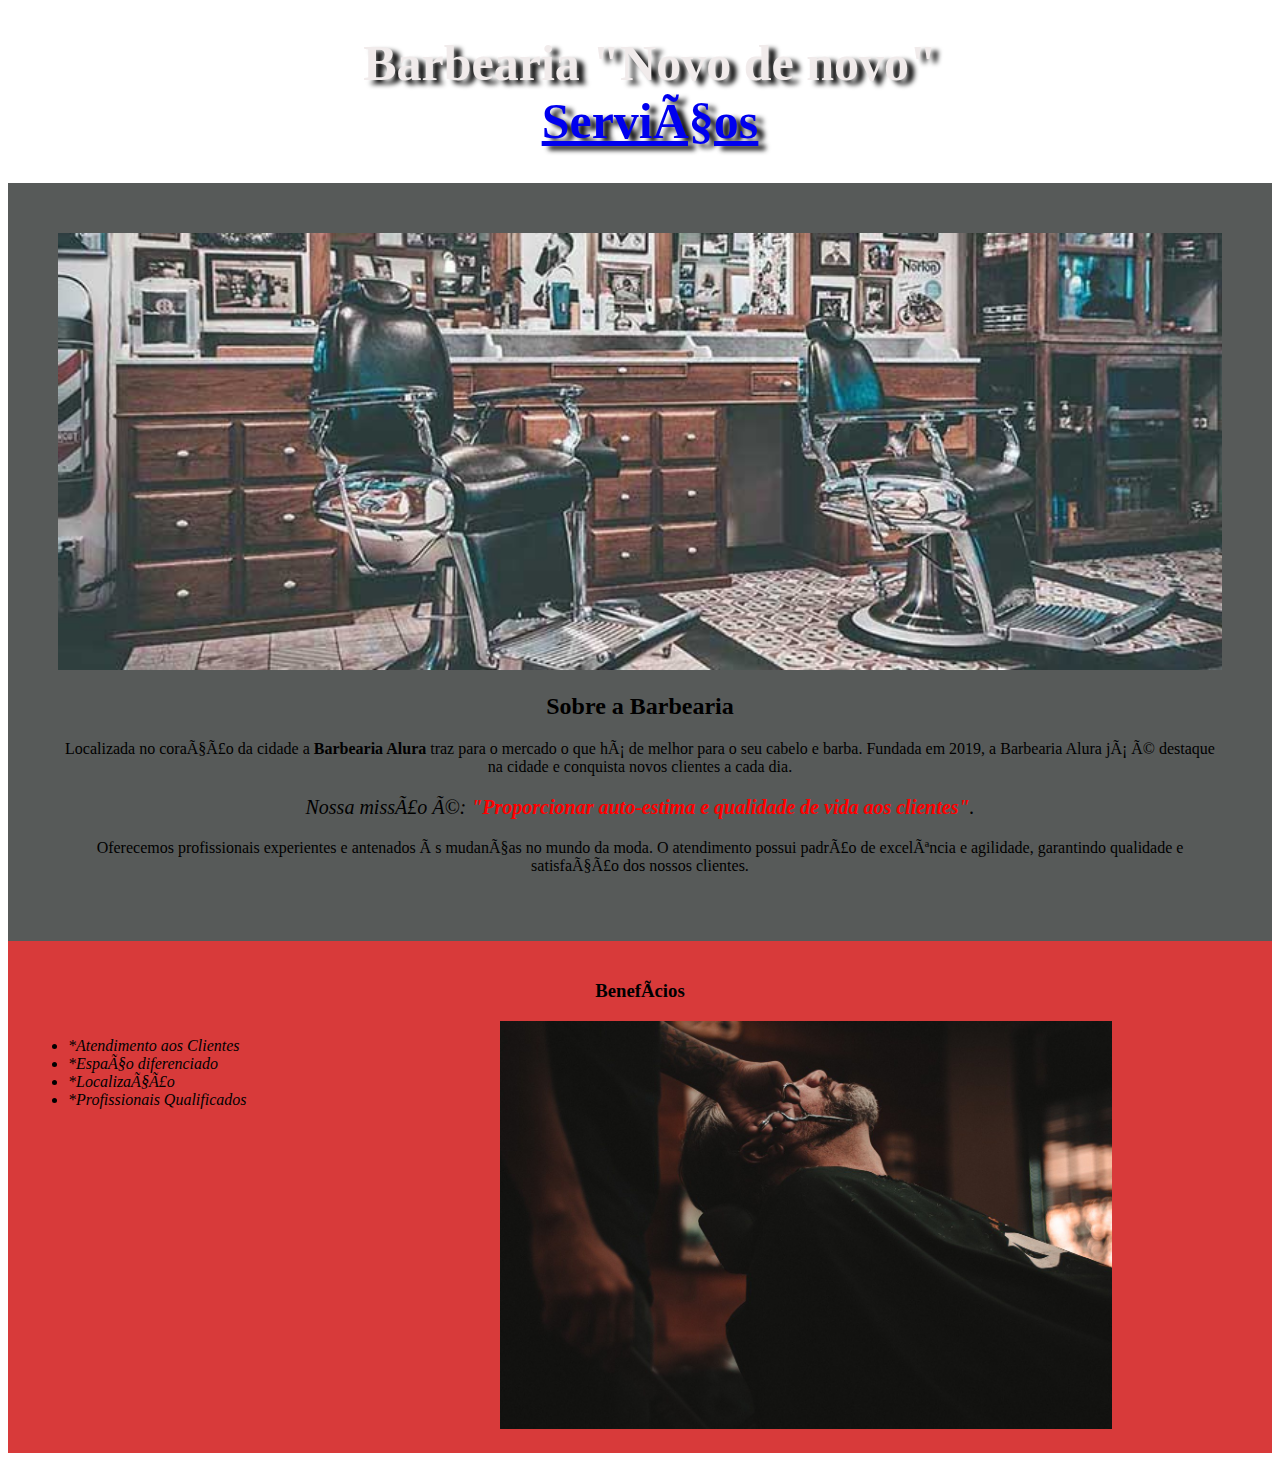
<file: index.html>
<!DOCTYPE html>
<html lang = "pt-br">

    <head>
        <meta charset = "UFT -8">
        <title>Barbearia Alura</title>
        <link rel="stylesheet" href="style-home.css">
    </head>

    <body>

        <header>
            <h1 class="titulo-principal">Barbearia "Novo de novo"<br>
            <a href="produtos.html">Serviços</h1></a>
        </header>

        <div class="principal">

            <img id="banner" src="banner.jpg">

            <h2 class="titulo-centralizado">Sobre a Barbearia</h2>

            <p>Localizada no coração da cidade a <strong>Barbearia Alura</strong> traz para o mercado o que há de melhor para o seu cabelo e barba. Fundada em 2019, a Barbearia Alura já é destaque na cidade e conquista novos clientes a cada dia.</p>

            <p id="missao"><em>Nossa missão é: <strong>"Proporcionar auto-estima e qualidade de vida aos clientes"</strong>.</p></body></html></em></p>

            <p>Oferecemos profissionais experientes e antenados às mudanças no mundo da moda. O atendimento possui padrão de excelência e agilidade, garantindo qualidade e satisfação dos nossos clientes.</p>
        
        </div>

        <div class="beneficios">
            <h3 class="titulo-centralizado">Benefícios</h3>

                <ul>
                    <li class="items">*Atendimento aos Clientes</li>
                    <li class="items">*Espaço diferenciado</li>
                    <li class="items">*Localização</li>
                    <li class="items">*Profissionais Qualificados</li>
                </ul>

                <img src="beneficios.jpg" class="imgbeneficios">
        </div>
    </body>

</html>
</file>
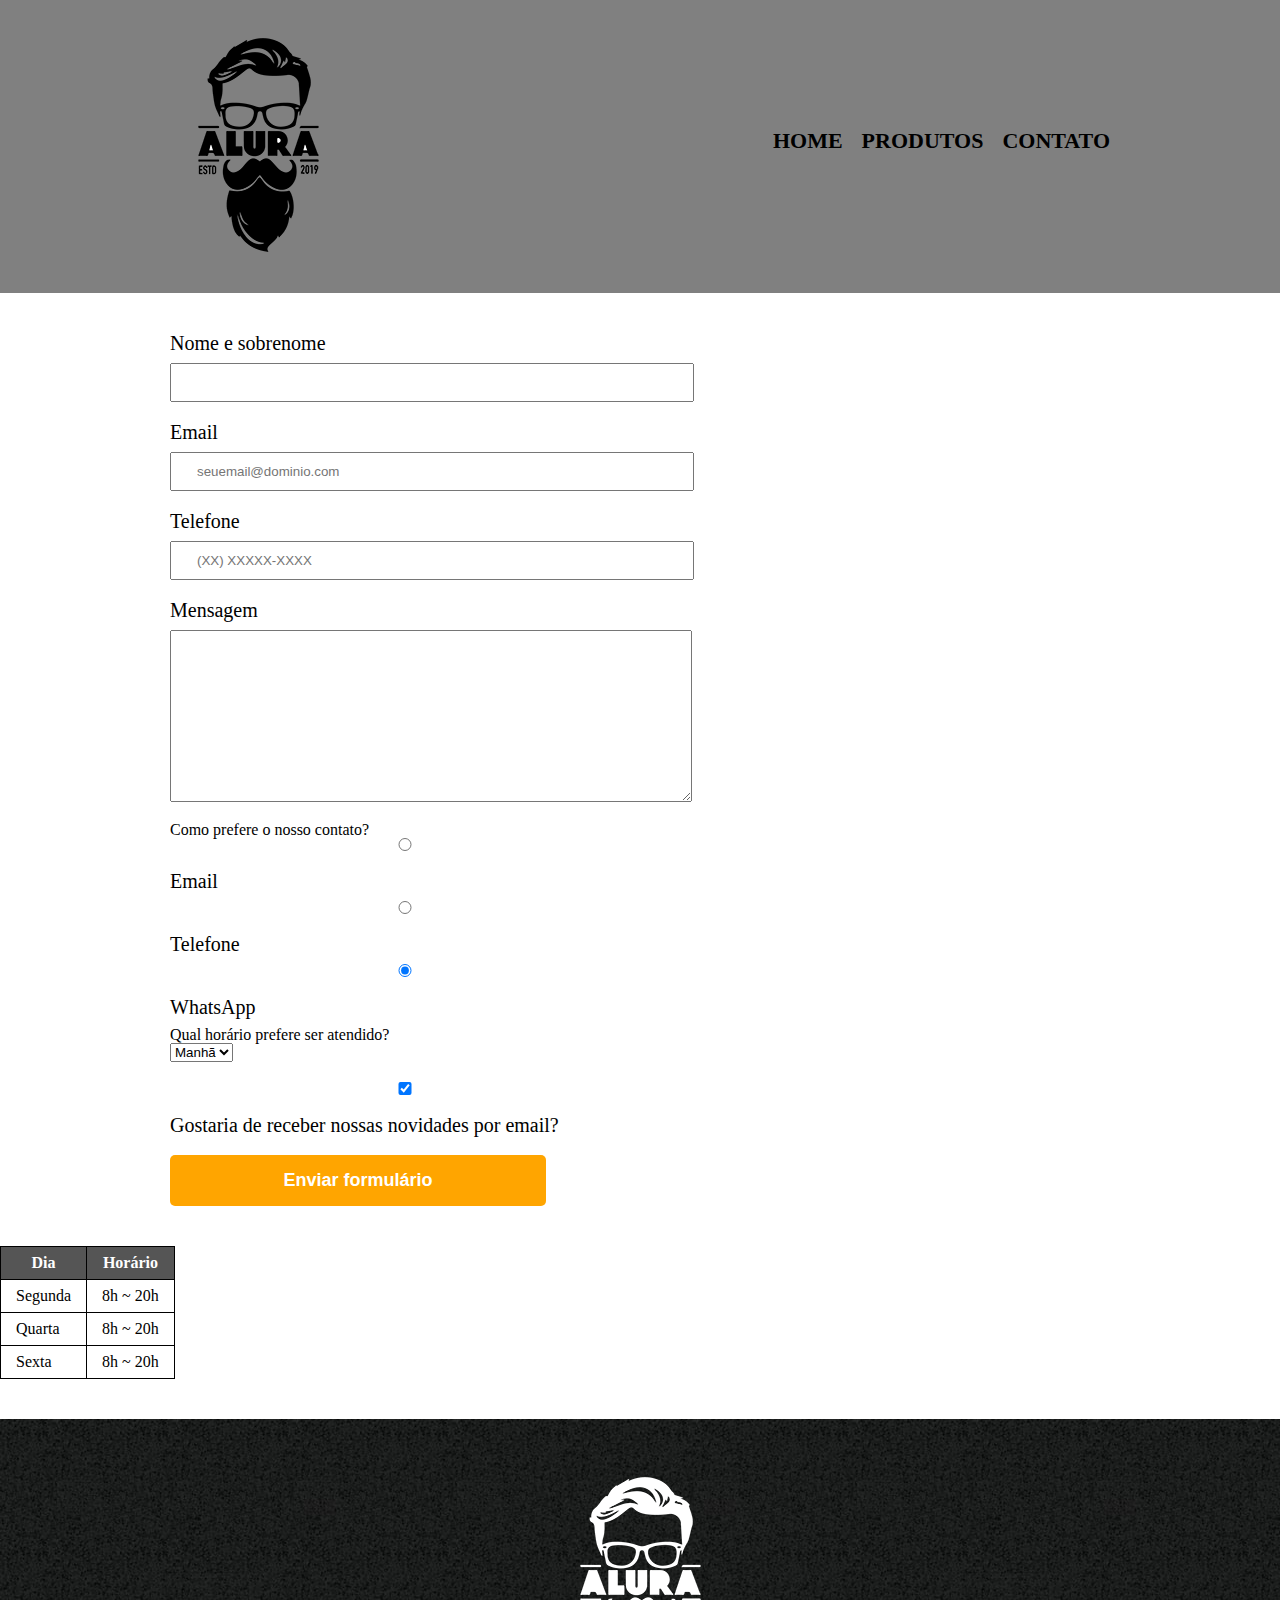
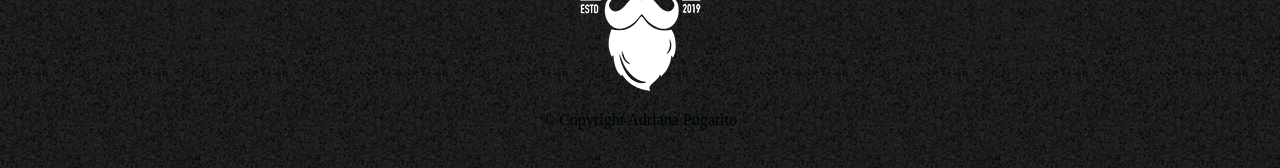
<file: contato.html>
<!DOCTYPE html>
<html>
    <head>
        <meta charset="UTF-8">
        <title>Contato - Barbearia "Novo de novo"</title>

        <link rel="stylesheet" href="reset.css">
        <link rel="stylesheet" href="style.css">
    </head>
    <body>
        <header>
            <div class="caixa">
                <h1><img src="logo.png" alt="Logo da Barbearia Alura"></h1>

                <nav>
                    <ul>
                        <li><a href="index.html">Home</a></li>
                        <li><a href="produtos.html">Produtos</a></li>
                        <li><a href="contato.html">Contato</a></li>
                    </ul>
                </nav>
            </div>
        </header>

            <main>
                <form>
                    <label for="nomesobrenome">Nome e sobrenome</label>
                    <input type="text" id="nomesobrenome">
            
                    <label for="email">Email</label>
                    <input type="email" id="email" class="input-padrao" required placeholder="seuemail@dominio.com">

                    <label for="telefone">Telefone</label>
                    <input type="tel" id="telefone" class="input-padrao" required placeholder="(XX) XXXXX-XXXX">

                    <label for="mensagem">Mensagem</label>
                    <textarea cols="70" rows="10" id="mensagem" class="input-padrao"></textarea>

                    <div>
                        <p>Como prefere o nosso contato?</p>
                        <label for="radio-email">
                            <input type="radio" name="contato" value="email" id="radio-email">
                            Email
                        </label>
                    
                        <label for="radio-telefone">
                            <input type="radio" name="contato" value="telefone" id="radio-telefone"> 
                            Telefone
                        </label>
                    
                        <label for="radio-whatsapp">
                            <input type="radio" name="contato" value="whatsapp" id="radio-whatsapp" checked>
                            WhatsApp
                        </label>
                    </div>

                    <div>
                        <p>Qual horário prefere ser atendido?</p>
                        <select>
                            <option>Manhã</option>
                            <option>Tarde</option>
                            <option>Noite</option>
                        </select>
                    </div>

                    <label class="checkbox">
                        <input type="checkbox" checked>
                        Gostaria de receber nossas novidades por email?
                    </label>

                    <input type="submit" value="Enviar formulário" class="enviar">
                    
                </form>
            </main>

            <table>
                <thead>
                    <tr>
                        <th>Dia</th>
                        <th>Horário</th>
                    </tr>
                </thead>
                <tbody>
                    <tr>
                        <td>Segunda</td>
                        <td>8h ~ 20h</td>
                    </tr>
                    <tr>
                        <td>Quarta</td>
                        <td>8h ~ 20h</td>
                    </tr>
                    <tr>
                        <td>Sexta</td>
                        <td>8h ~ 20h</td>
                    </tr>
                </tbody>
            </table>
        </main>

        <footer>
            <img src="logo-branco.png" alt="Logo da Barbearia Alura">
            <p class="copyright">&copy; Copyright Adriana Pugarito</p>
        </footer>
    </body>
</html>
</file>
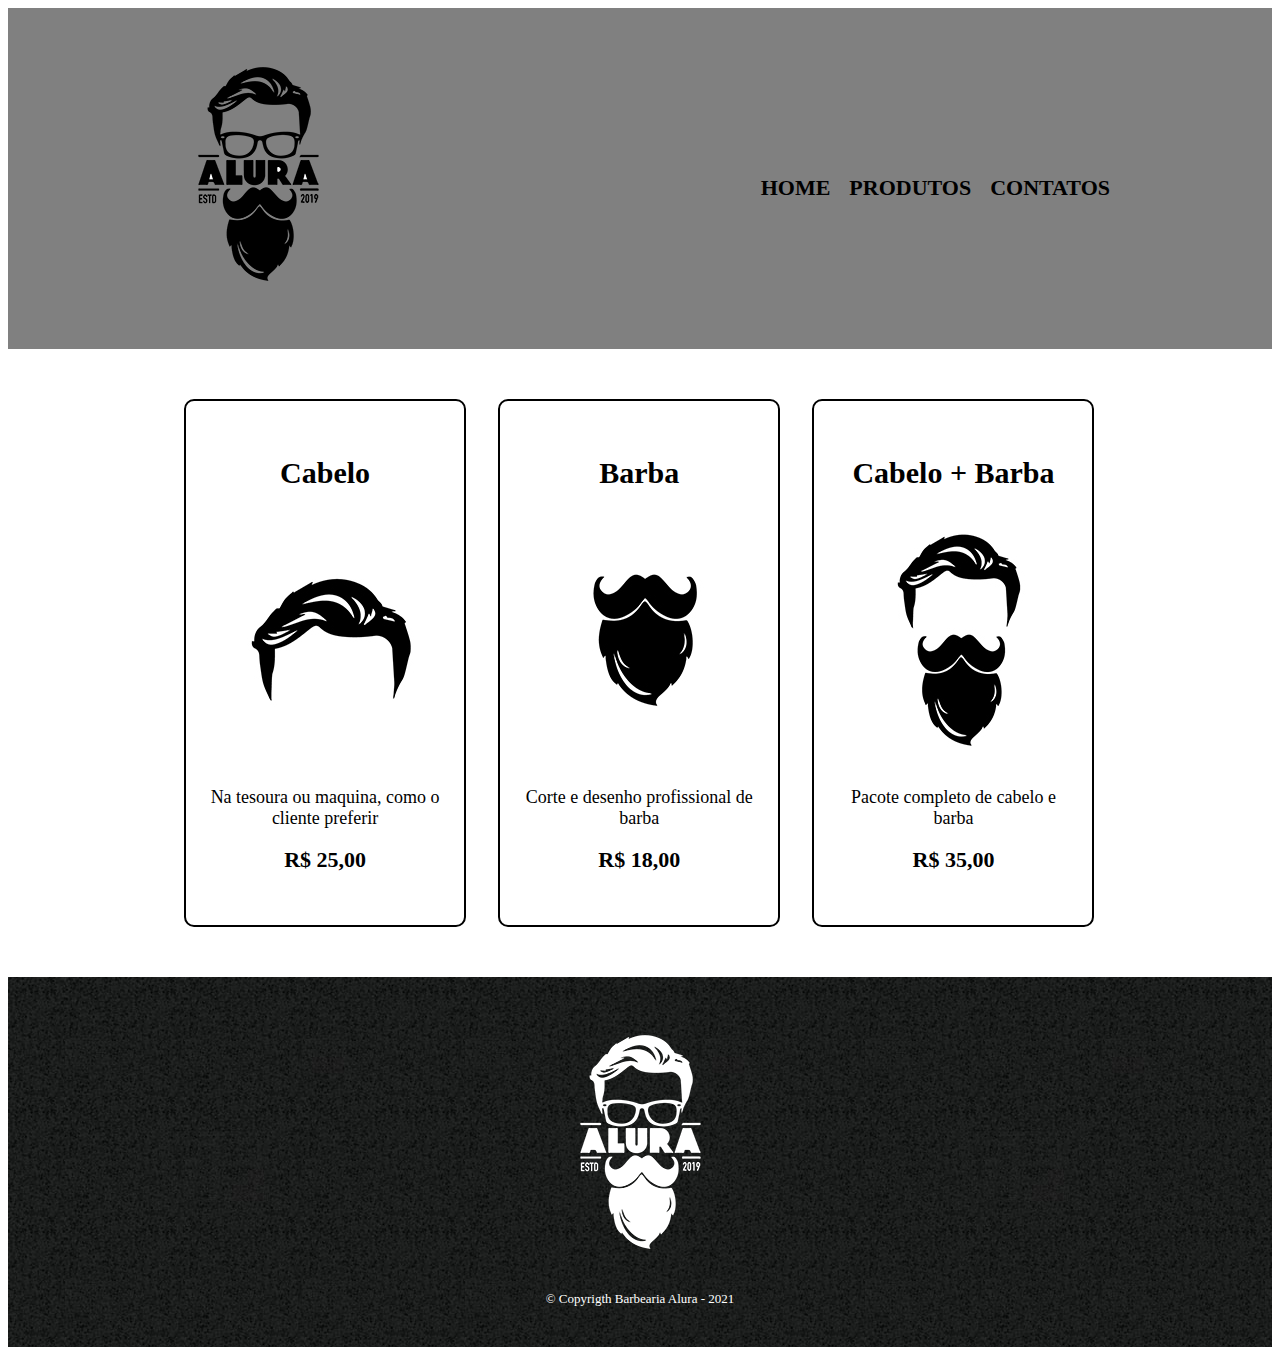
<file: produtos.html>
<!DOCTYPE html>
<html lang = "pt-br">

    <head>
        <meta charset = "UFT -8">
        <title>Produtos-Barbearia Novo de novo</title>
        <link rel="stylesheet" href="style.css">
    </head>

    <body>
        <header>
            <div class="caixa">
                <h1><img src="logo.png"></h1>
                <nav>
                    <ul>
                        <li><a href="index.html">Home</a></li>
                        <li><a href="produtos.html">Produtos</a></li>
                        <li><a href="contato.html">Contatos</a></li>
                    </ul>
                </nav>
            </div>
        </header>

        <main>
            <ul class="produtos">
                <li>
                    <h2>Cabelo</h2>
                    <img src="cabelo.jpg">
                    <p class="produto-descricao">Na tesoura ou maquina, como o cliente preferir</p>
                    <p class="produto-preco">R$ 25,00</p>
                </li>

                <li>
                    <h2>Barba</h2>
                    <img src="barba.jpg">
                    <p class="produto-descricao">Corte e desenho profissional de barba</p>
                    <p class="produto-preco">R$ 18,00</p>
                </li>

                <li>
                    <h2>Cabelo + Barba</h2>
                    <img src="cabelo+barba.jpg">
                    <p class="produto-descricao">Pacote completo de cabelo e barba</p>
                    <p class="produto-preco">R$ 35,00</p>
                </li>
            </ul>
        </main>

        <footer>
            <img src="logo-branco.png">
            <p class="copyrigth">&copy; Copyrigth Barbearia Alura - 2021</p>
        </footer>
    </body>
</html>
</file>
<file: style-home.css>
body{
    background: url(https://freerangestock.com/sample/47266/red-rough-texture-background.jpg);
    background-repeat: no-repeat;
    background-size: cover;
}

#banner{
    width: 100%;
    
}

.principal{
    background-color: rgb(87, 90, 89);
    padding: 50px;
    background-repeat: no-repeat;
    background-size: cover;
}

.titulo-principal{
    padding-left: 20px;
    color: rgb(241, 235, 235);
    font-size: 50px;
    text-shadow: 7px 4px 5px #0a0a0a;
    text-align: center;
}

.titulo-centralizado{
    text-align: center;
}

p{
    text-align: center;
}

#missao{
    font-size: 20px;
}

em strong{
    color: red;
}

.items{
    font-style: italic;
}

.beneficios{
    background-color: rgb(216, 58, 58);
    padding: 20px;
}

ul{
    display: inline-block;
    vertical-align: top;
    width: 20%;
    margin-right: 15%;
}

.imgbeneficios{
    width: 50%;
}
</file>
<file: style.css>
header{
    background: gray;
    padding: 20px 0;
}

.caixa{
    position: relative;
    width: 940px;
    margin: 0 auto;
}

nav{
    position: absolute;
    top: 110px;
    right: 0;
}

nav li{
    display: inline;
    margin: 0 0 0 15px;
}

nav a{
    text-transform: uppercase;
    color: black;
    font-weight: bold;
    font-size: 22px;
    text-decoration: none;
}

nav a:hover {
    color: #c78c19;
    text-decoration: underline;
}

.produtos {
    width: 940px;
    margin: 0 auto;
    padding: 50px 0;
}

.produtos li {
    display: inline-block;
    text-align: center;
    width: 30%;
    vertical-align: top;
    margin: 0 1.5%;
    padding: 30px 20px;
    box-sizing: border-box;
    border:2px solid black;
    border-radius: 10px;
}

.produtos li:hover {
    border-color: #c78c19;
}

.produtos li:hover h2 {
    font-size: 35px;
}

.produtos li:active {
    border-color: #08a115;
}

.produtos h2 {
    font-size: 30px;
    font-weight: bold;
}

.produto-descricao {
    font-size: 18px;
}

.produto-preco {
    font-size: 22px;
    font-weight: bold;
    margin-top: 10px;
}

footer {
    text-align: center;
    background: url("bg.jpg");
    padding: 40px 0;
}

.copyrigth {
    color: white;
    font-size: 13px;
    margin: 20px 0 0;
}

main {
    width: 940px;
    margin: 0 auto;
}

form {
    margin: 40px 0;
}

form label, form legend {
    display:block;
    font-size: 20px;
    margin: 0 0 10px;
}

form input {
    display: block;
    margin: 0 0 20px;
    padding: 10px 25px;
    width: 50%;
}

.input-padrao {
    display: block;
    margin: 0 0 20px;
    padding: 10px 25px;
    width: 50%;
}

.checkbox {
    margin: 20px 0;
}

.enviar {
    width:40%;
    padding: 15px 0;
    background: orange;
    color: white;
    font-weight: bold;
    font-size: 18px;
    border: none;
    border-radius: 5px;
    transition: 1s all;
    cursor: pointer;
}

.enviar:hover {
    background: darkorange;
    transform: scale(1.2);
}

table {
    margin: 20px 0 40px;
}

thead {
    background: #555555;
    color: white;
    font-weight: bold;
}

td, th {
    border: 1px solid #000000;
    padding: 8px 15px;
}
</file>
